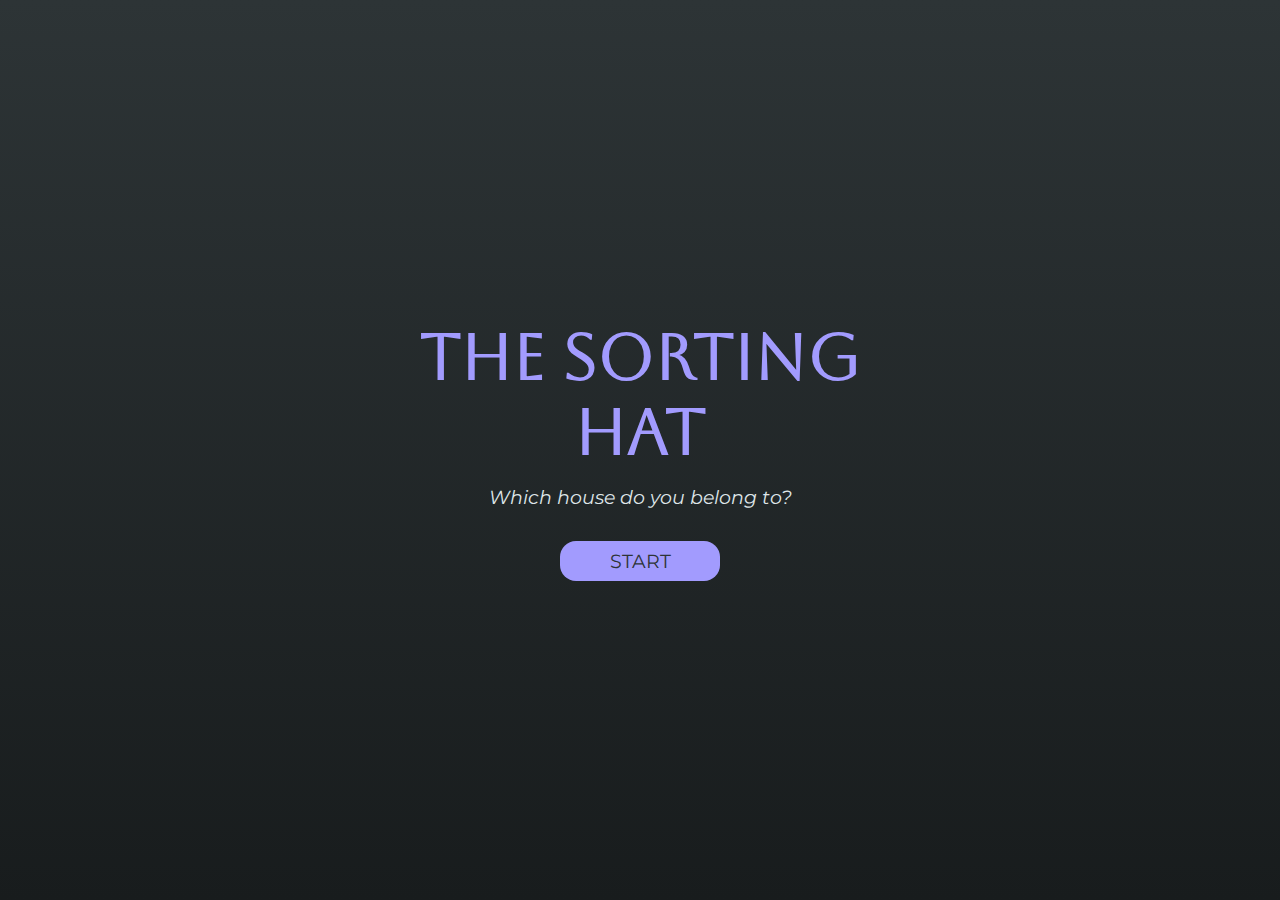
<file: index.html>
<!DOCTYPE html>
<html lang="en">
<head>
    <meta charset="UTF-8">
    <meta http-equiv="X-UA-Compatible" content="IE=edge">
    <meta name="viewport" content="width=device-width, initial-scale=1.0">
    <meta name="description" content="Which house do you belong to?">
    <meta name="author" content="Gerard Pérez">
    <meta name="docsearch:language" content="en">
    <title>The Sorting Hat</title>
    <link rel="icon" type="image/x-icon" href="./img/favicon.ico">
    <meta name="twitter:card" content="summary_large_image">
    <meta name="twitter:site" content="@sortinghat">
    <meta name="twitter:creator" content="@gerardperez">
    <meta name="twitter:title" content="The Sorting Hat">
    <meta name="twitter:description" content="Which house do you belong to?">
    <meta name="og:url" content="https://gperez-sorting-hat.netlify.app">
    <meta name="og:title" content="The Sorting Hat">
    <meta name="og:description" content="Which house do you belong to?">
    <meta name="og:type" content="website">
    <link rel="stylesheet" href="./css/styles.css">
</head>
<body id="body">
    <div class="header">
        <h1 class="header__title">THE SORTING HAT</h1>
        <h4 class="header__subtitle">Which house do you belong to?</h4>
        <a href="quiz.html" id="start" class="header__button">START</a>
    </div>
</body>
</html>
</file>
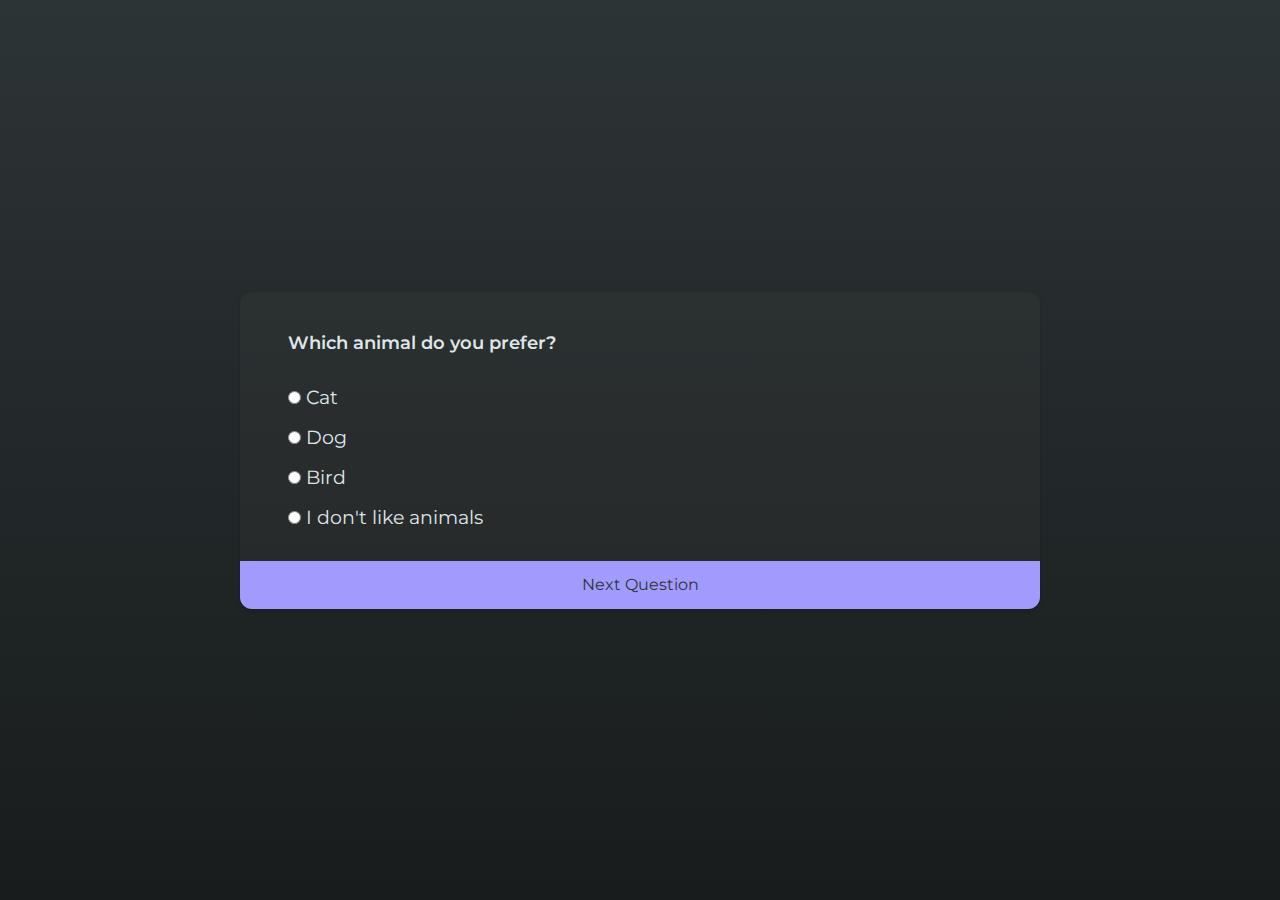
<file: quiz.html>
<!DOCTYPE html>
<html lang="en">
<head>
    <meta charset="UTF-8">
    <meta http-equiv="X-UA-Compatible" content="IE=edge">
    <meta name="viewport" content="width=device-width, initial-scale=1.0">
    <meta name="description" content="Which house do you belong to?">
    <meta name="author" content="Gerard Pérez">
    <meta name="docsearch:language" content="en">
    <title>Quiz || The Sorting Hat</title>
    <link rel="icon" type="image/x-icon" href="/img/favicon.ico">
    <meta name="twitter:card" content="summary_large_image">
    <meta name="twitter:site" content="@sortinghat">
    <meta name="twitter:creator" content="@gerardperez">
    <meta name="twitter:title" content="The Sorting Hat">
    <meta name="twitter:description" content="Which house do you belong to?">
    <meta name="og:url" content="https://sortinghat.github.io">
    <meta name="og:title" content="The Sorting Hat">
    <meta name="og:description" content="Which house do you belong to?">
    <meta name="og:type" content="website">
    <link rel="stylesheet" href="./css/styles.css">
    <script defer src="./js/app.js"></script>
</head>
<body id="body">
    <div class="quiz__container" id="quiz">
        <h4 id="question" class="quiz__container__question"></h4>
        <ul class="quiz__container__question__list">
            <li class="quiz__container__question__list__answer">
                <input id="a" class="answer" type="radio" name="answer">
                <label id="a_answer" for="a"></label>
            </li>
            <li class="quiz__container__question__list__answer">
                <input id="b" class="answer" type="radio" name="answer">
                <label id="b_answer" for="b"></label>
            </li>
            <li class="quiz__container__question__list__answer">
                <input id="c" class="answer" type="radio" name="answer">
                <label id="c_answer" for="c"></label>
            </li>
            <li class="quiz__container__question__list__answer">
                <input id="d" class="answer" type="radio" name="answer">
                <label id="d_answer" for="d"></label>
            </li>
        </ul>
        <button id="next" class="quiz__container__button">Next Question</button>
    </div>
</body>
</html>
</file>
<file: css/styles.css>
@import url("https://fonts.googleapis.com/css2?family=Aboreto&family=Montserrat:wght@200;300;400;700&display=swap");
* {
  box-sizing: border-box;
  margin: 0;
  padding: 0;
}

body {
  background: linear-gradient(0deg, #181c1d 0%, #2d3436 100%);
  width: 80vw;
  height: 100vh;
  max-width: 800px;
  display: flex;
  flex-direction: column;
  justify-content: center;
  margin: 0rem auto;
  font-size: 1.2rem;
  font-weight: 400;
  color: #dfe6e9;
}

.header {
  max-width: 40rem;
  margin: 0rem auto;
}
.header__title {
  font-family: "Aboreto", cursive;
  margin: 2rem 2rem 1rem 2rem;
  text-align: center;
  font-size: 4rem;
  color: #a29bfe;
}
.header__subtitle {
  font-family: "Montserrat", sans-serif;
  margin: 1rem 2rem 2rem 2rem;
  text-align: center;
  color: #dfe6e9;
  font-weight: 400;
  font-style: italic;
}
.header__button {
  text-decoration: none;
  display: block;
  margin: 0rem auto;
  margin-bottom: 2rem;
  padding: 0.5rem 0rem;
  width: 10rem;
  text-align: center;
  font-family: "Montserrat", sans-serif;
  font-size: 1.2rem;
  border: none;
  border-radius: 1rem;
  background-color: #a29bfe;
  color: #2d3436;
  -webkit-border-radius: 1rem;
  -moz-border-radius: 1rem;
  -ms-border-radius: 1rem;
  -o-border-radius: 1rem;
  transition: transform 0.2s ease-in-out;
  -webkit-transition: transform 0.2s ease-in-out;
  -moz-transition: transform 0.2s ease-in-out;
  -ms-transition: transform 0.2s ease-in-out;
  -o-transition: transform 0.2s ease-in-out;
}
.header__button:hover {
  transform: scale(105%);
  background-color: #c3bfff;
  -webkit-transform: scale(105%);
  -moz-transform: scale(105%);
  -ms-transform: scale(105%);
  -o-transform: scale(105%);
}

.quiz__container {
  display: flex;
  flex-direction: column;
  justify-content: center;
  align-items: left;
  font-family: "Montserrat", sans-serif;
  background-color: rgba(61, 61, 61, 0.2274509804);
  border-radius: 0.75rem;
  box-shadow: rgba(0, 0, 0, 0.18) 0px 2px 4px;
  -webkit-border-radius: 0.75rem;
  -moz-border-radius: 0.75rem;
  -ms-border-radius: 0.75rem;
  -o-border-radius: 0.75rem;
  overflow: hidden;
}
.quiz__container__winner-main {
  margin: 2rem;
  font-family: "Montserrat", sans-serif;
}
.quiz__container__winner-house {
  margin: 1rem 2rem 2rem 2rem;
  font-family: "Aboreto", cursive;
  font-size: 3rem;
}
.quiz__container__winner-image-Gryffindor {
  background-image: url("/img/gryffindor.png");
  background-position: center;
  background-size: cover;
  width: 350px;
  height: 400px;
}
@media only screen and (max-width: 390px) {
  .quiz__container__winner-image-Gryffindor {
    width: 200px;
    height: 220px;
  }
}
@media only screen and (min-width: 390px) and (max-width: 449px) {
  .quiz__container__winner-image-Gryffindor {
    width: 300px;
    height: 340px;
  }
}
@media only screen and (min-width: 890px) {
  .quiz__container__winner-image-Gryffindor {
    width: 400px;
    height: 440px;
  }
}
.quiz__container__winner-image-Hufflepuff {
  background-image: url("/img/hufflepuff.png");
  background-position: center;
  background-size: cover;
  width: 350px;
  height: 400px;
}
@media only screen and (max-width: 390px) {
  .quiz__container__winner-image-Hufflepuff {
    width: 200px;
    height: 220px;
  }
}
@media only screen and (min-width: 390px) and (max-width: 449px) {
  .quiz__container__winner-image-Hufflepuff {
    width: 300px;
    height: 340px;
  }
}
@media only screen and (min-width: 890px) {
  .quiz__container__winner-image-Hufflepuff {
    width: 400px;
    height: 440px;
  }
}
.quiz__container__winner-image-Ravenclaw {
  background-image: url("/img/ravenclaw.png");
  background-position: center;
  background-size: cover;
  width: 350px;
  height: 400px;
}
@media only screen and (max-width: 390px) {
  .quiz__container__winner-image-Ravenclaw {
    width: 200px;
    height: 220px;
  }
}
@media only screen and (min-width: 390px) and (max-width: 449px) {
  .quiz__container__winner-image-Ravenclaw {
    width: 300px;
    height: 340px;
  }
}
@media only screen and (min-width: 890px) {
  .quiz__container__winner-image-Ravenclaw {
    width: 400px;
    height: 440px;
  }
}
.quiz__container__winner-image-Slytherin {
  background-image: url("/img/slytherin.png");
  background-position: center;
  background-size: cover;
  width: 350px;
  height: 400px;
}
@media only screen and (max-width: 390px) {
  .quiz__container__winner-image-Slytherin {
    width: 200px;
    height: 220px;
  }
}
@media only screen and (min-width: 390px) and (max-width: 449px) {
  .quiz__container__winner-image-Slytherin {
    width: 300px;
    height: 340px;
  }
}
@media only screen and (min-width: 890px) {
  .quiz__container__winner-image-Slytherin {
    width: 400px;
    height: 440px;
  }
}
.quiz__container__winner-motto {
  margin: 2rem;
  font-size: 1.5rem;
  text-align: center;
}
.quiz__container__question {
  font-size: 1.1rem;
  margin: 2.5rem 3rem 0rem 3rem;
  font-weight: 600;
}
.quiz__container__question__list {
  list-style: none;
  margin: 1rem 3rem;
}
.quiz__container__question__list__answer {
  margin: 1rem auto;
}
.quiz__container__question__list input {
  cursor: pointer;
  accent-color: #a29bfe;
}
.quiz__container__question__list label {
  cursor: pointer;
}
.quiz__container__button {
  width: 100%;
  height: 3rem;
  display: block;
  text-align: center;
  font-family: "Montserrat", sans-serif;
  font-size: 1rem;
  border: none;
  background-color: #a29bfe;
  color: #2d3436;
}
.quiz__container__button:hover {
  background-color: #c3bfff;
}

.quiz__container-mod {
  display: flex;
  flex-direction: column;
  justify-content: center;
  align-items: center;
  font-family: "Montserrat", sans-serif;
  background-color: rgba(61, 61, 61, 0.2274509804);
  border-radius: 0.75rem;
  box-shadow: rgba(0, 0, 0, 0.18) 0px 2px 4px;
  -webkit-border-radius: 0.75rem;
  -moz-border-radius: 0.75rem;
  -ms-border-radius: 0.75rem;
  -o-border-radius: 0.75rem;
  overflow: hidden;
}

@media only screen and (max-width: 390px) {
  .header__title {
    font-size: 2.5rem;
  }
  .header__subtitle {
    font-size: 1.1rem;
  }
  .quiz__container__winner-house {
    font-size: 2.25rem;
  }
}
@media only screen and (min-width: 390px) and (max-width: 449px) {
  .header__title {
    font-size: 3rem;
  }
  .quiz__container__winner-house {
    font-size: 2.75rem;
  }
}/*# sourceMappingURL=styles.css.map */
</file>
